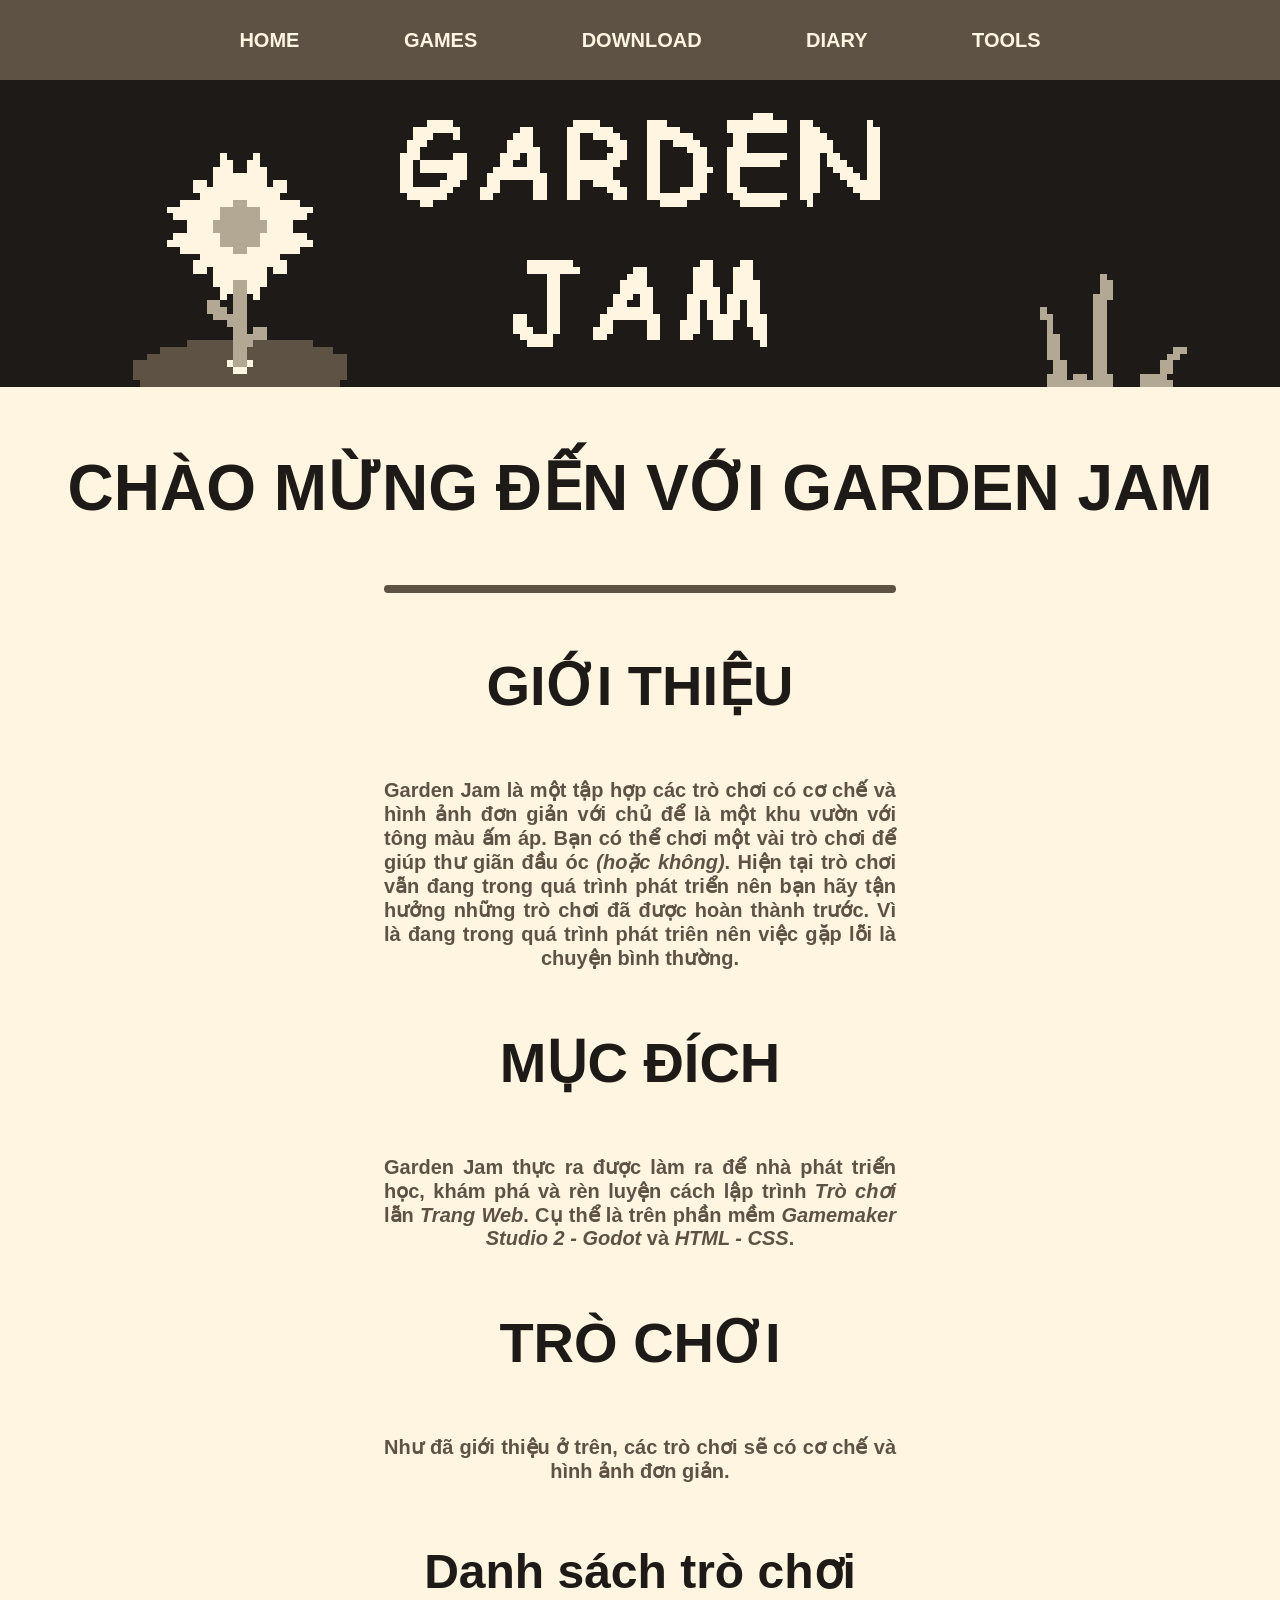
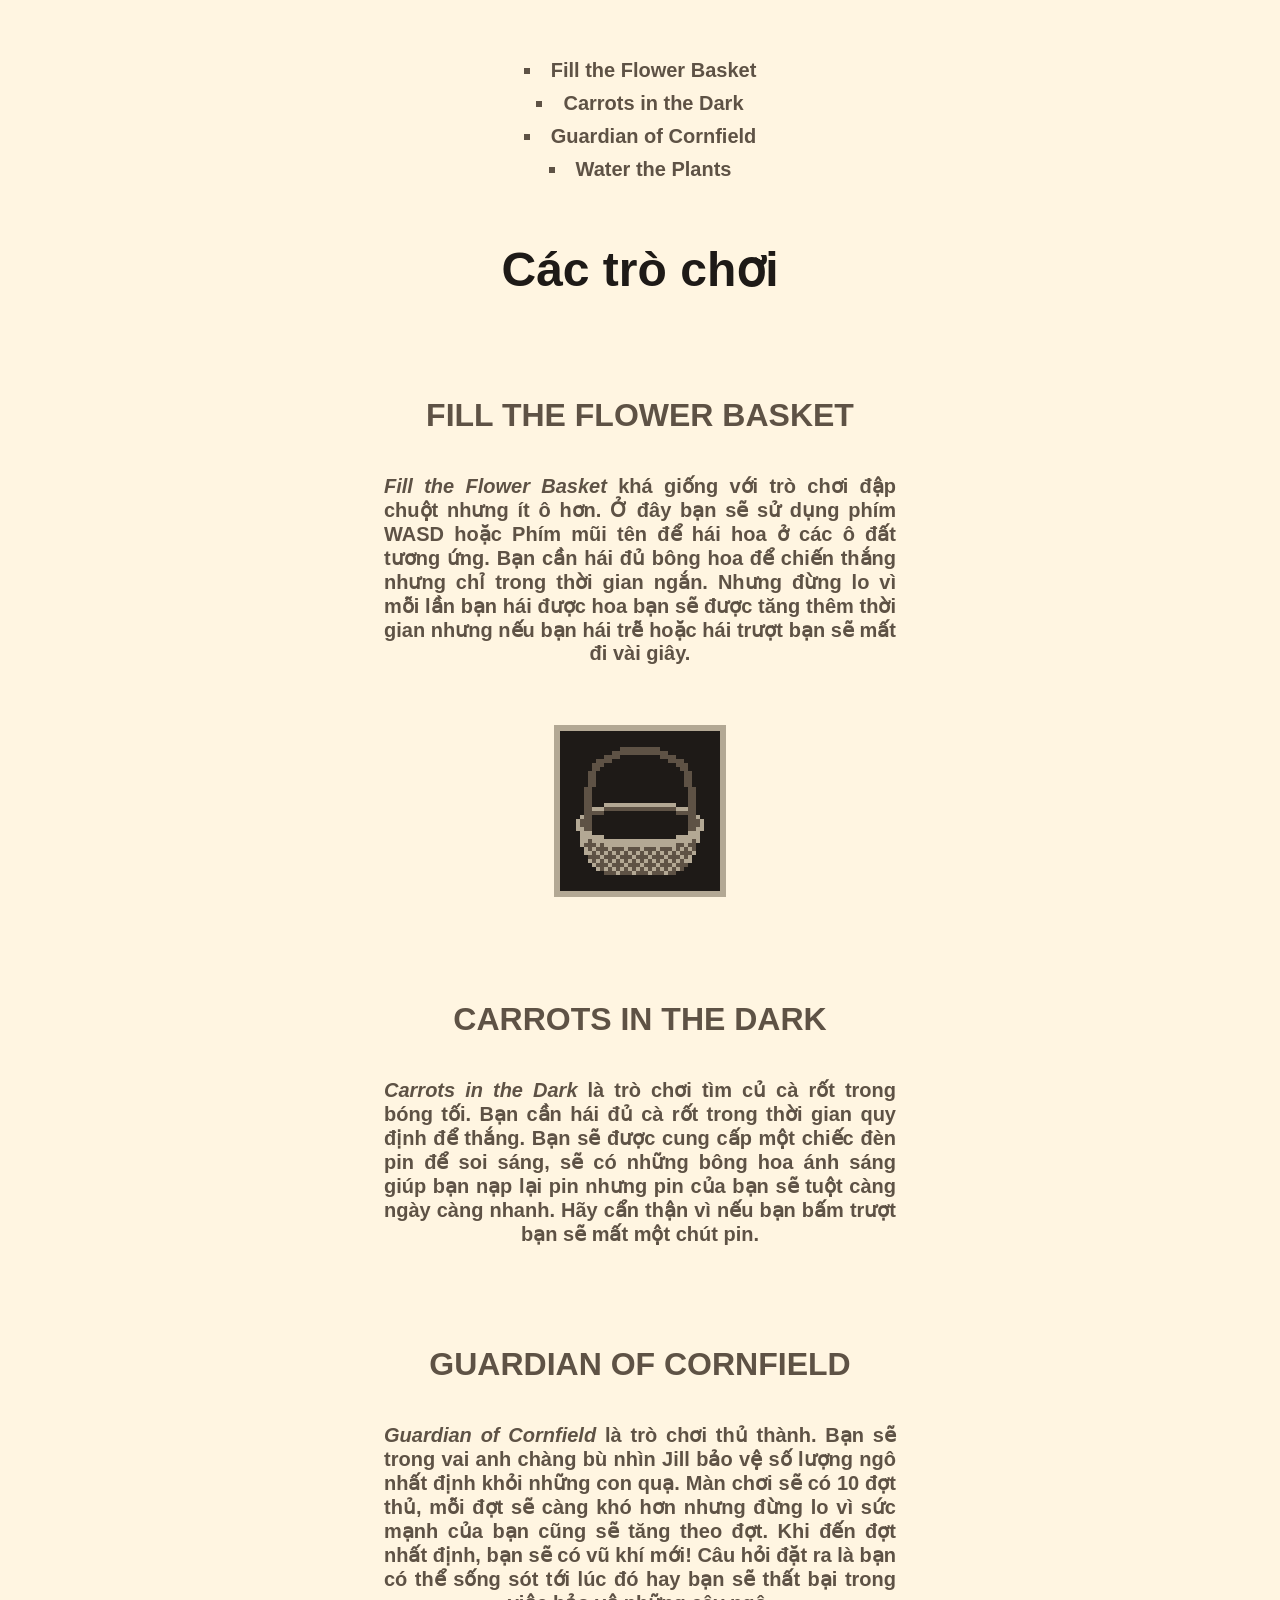
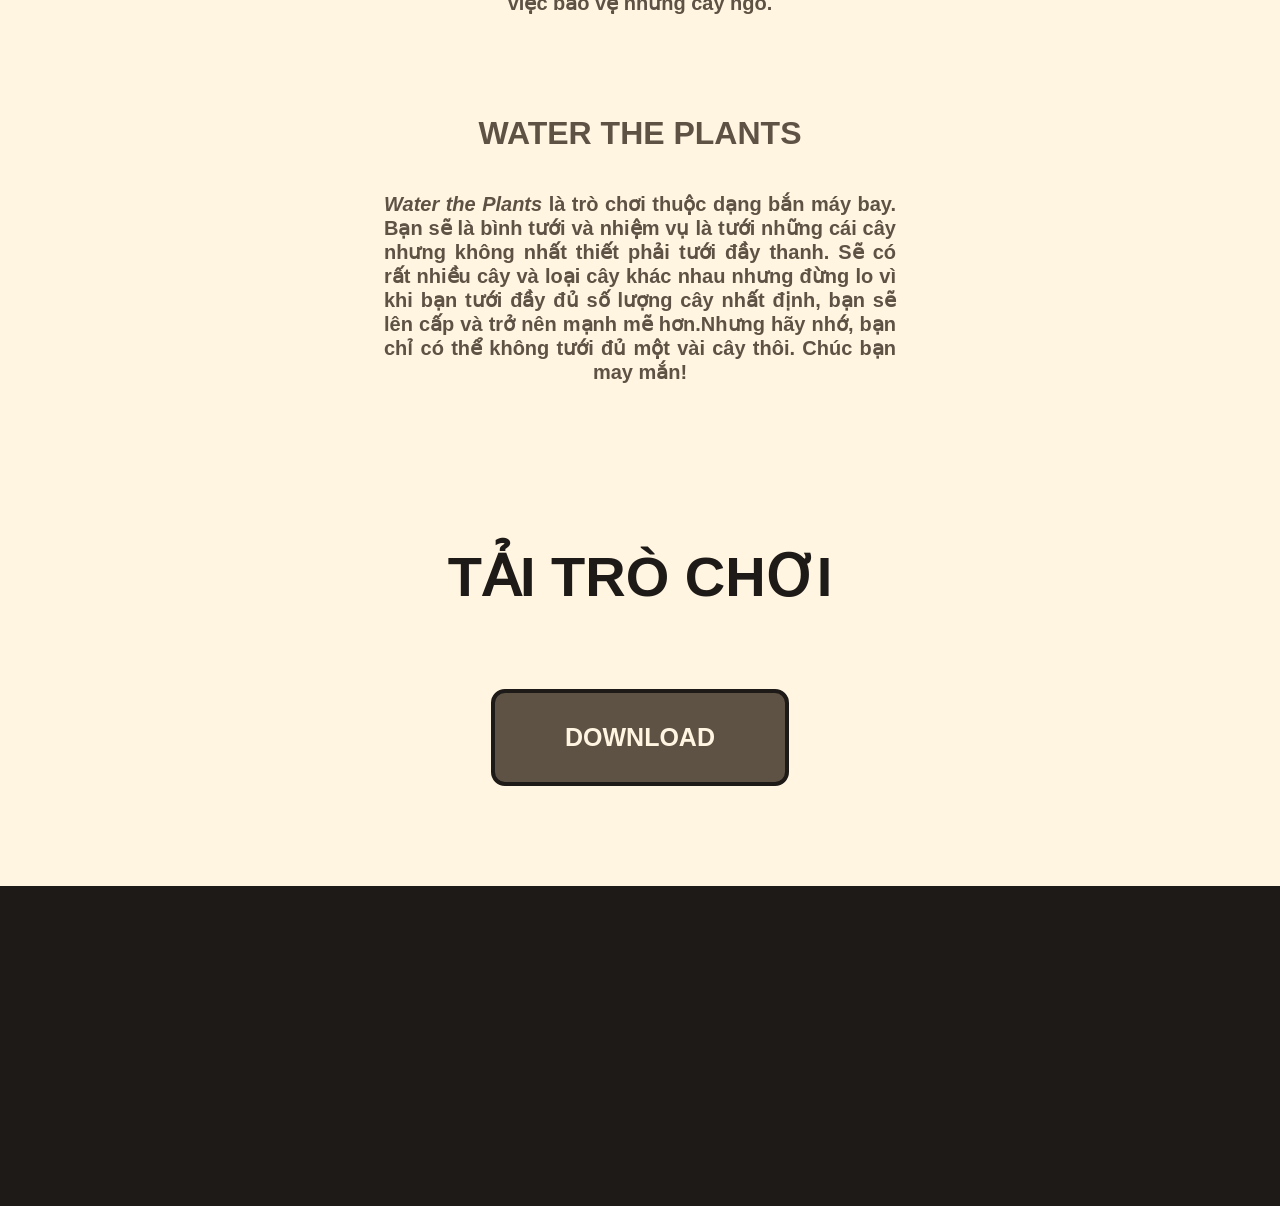
<file: index.html>
<!DOCTYPE html>
<html lang="en">
<head>
    <meta charset="UTF-8">
    <meta name="viewport" content="width=device-width, initial-scale=1.0">
    <title>Garden Jam</title>
    <link rel="stylesheet" href="Style for all.css">

</head>
<body>
    <div id="Top-space">
        <div class="menu-container">
            <a href="#" class="menu-item">HOME</a>
            <a href="#game-info" class="menu-item">GAMES</a>
            <a href="#download" class="menu-item">DOWNLOAD</a>
            <a href="Dev Diary.html" class="menu-item">DIARY</a>
            <a href="Tool Shed.html" class="menu-item">TOOLS</a>
        </div>
    </div>

    <img id="Title" src="res/pic/Title.png">
    <!-- Chào mừng -->
    <h1>CHÀO MỪNG ĐẾN VỚI GARDEN JAM</h1>
    <hr class="line">

    <!-- Giới thiệu -->
    <section>
    <h2>GIỚI THIỆU</h2>
    <p>Garden Jam là một tập hợp các trò chơi có cơ chế và hình ảnh đơn giản với chủ để là một khu vườn với tông màu ấm áp. Bạn có thể
     chơi một vài trò chơi để giúp thư giãn đầu óc <em>(hoặc không)</em>. Hiện tại trò chơi vẫn đang trong quá trình phát triển nên bạn hãy
     tận hưởng những trò chơi đã được hoàn thành trước. Vì là đang trong quá trình phát triên nên việc gặp lỗi là chuyện bình thường.</p>

    </section>
    
    <!-- Mục đích -->
    <section>
    <h2>MỤC ĐÍCH</h2>
    <p>Garden Jam thực ra được làm ra để nhà phát triển học, khám phá và rèn luyện cách lập trình <em>Trò chơi</em> lẫn <em>Trang Web</em>. Cụ thể là trên
     phần mềm <em>Gamemaker Studio 2 - Godot</em> và <em>HTML - CSS</em>.</p>

    </section>
    
    <!-- Trò chơi -->
    <section>
    <h2 id="game-info">TRÒ CHƠI</h2>
    <p>Như đã giới thiệu ở trên, các trò chơi sẽ có cơ chế và hình ảnh đơn giản.</p>

    <h3>Danh sách trò chơi</h3>
    <ul class="list">
        <li><a class="link" href="#fill-the-flower-basket">Fill the Flower Basket</a></li>
        <li><a class="link" href="#carrots-in-the-dark">Carrots in the Dark</a></li>
        <li><a class="link" href="#guardian-of-cornfield">Guardian of Cornfield</a></li>
        <li><a class="link" href="#water-the-plants">Water the Plants</a></li>
    </ul>

    </section>


    <h3>Các trò chơi</h3>
    <!-- Fill the flower basket -->
    <section>
    <h4 id="fill-the-flower-basket">FILL THE FLOWER BASKET</h4>
    <p><em>Fill the Flower Basket</em> khá giống với trò chơi đập chuột nhưng ít ô hơn. Ở đây bạn sẽ sử dụng phím WASD hoặc Phím mũi tên để hái hoa
     ở các ô đất tương ứng. Bạn cần hái đủ bông hoa để chiến thắng nhưng chỉ trong thời gian ngắn. Nhưng đừng lo vì mỗi lần bạn hái
     được hoa bạn sẽ được tăng thêm thời gian nhưng nếu bạn hái trễ hoặc hái trượt bạn sẽ mất đi vài giây.</p>
    
     <img src="res/gif/Flower basket.gif" style="margin-top: 30px; border: 6px solid #B3A894;">
    </section>

    <!-- Carrots in the dark -->
    <section>
     <h4 id="carrots-in-the-dark">CARROTS IN THE DARK</h4>
     <p><em>Carrots in the Dark</em> là trò chơi tìm củ cà rốt trong bóng tối. Bạn cần hái đủ cà rốt trong thời gian quy định để thắng.
     Bạn sẽ được cung cấp một chiếc đèn pin để soi sáng, sẽ có những bông hoa ánh sáng giúp bạn nạp lại pin nhưng pin của bạn sẽ tuột càng ngày càng nhanh.
     Hãy cẩn thận vì nếu bạn bấm trượt bạn sẽ mất một chút pin.</p>

    </section>

    <!-- Guardian of Cornfield -->
    <section>
     <h4 id="guardian-of-cornfield">GUARDIAN OF CORNFIELD</h4>
     <p><em>Guardian of Cornfield</em> là trò chơi thủ thành. Bạn sẽ trong vai anh chàng bù nhìn Jill bảo vệ số lượng ngô nhất định khỏi những con quạ.
     Màn chơi sẽ có 10 đợt thủ, mỗi đợt sẽ càng khó hơn nhưng đừng lo vì sức mạnh của bạn cũng sẽ tăng theo đợt. Khi đến đợt nhất định, bạn sẽ có vũ khí mới!
     Câu hỏi đặt ra là bạn có thể sống sót tới lúc đó hay bạn sẽ thất bại trong việc bảo vệ những cây ngô.</p>

    </section>

    <!-- Water the Plants -->
    <section>
     <h4 id="water-the-plants">WATER THE PLANTS</h4>
     <p><em>Water the Plants</em> là trò chơi thuộc dạng bắn máy bay. Bạn sẽ là bình tưới và nhiệm vụ là tưới những cái cây nhưng không nhất thiết phải
     tưới đầy thanh. Sẽ có rất nhiều cây và loại cây khác nhau nhưng đừng lo vì khi bạn tưới đầy đủ số lượng cây nhất định, bạn sẽ lên cấp và trở nên 
    mạnh mẽ hơn.Nhưng hãy nhớ, bạn chỉ có thể không tưới đủ một vài cây thôi. Chúc bạn may mắn!</p>

    </section>


    

    <!-- Tải game -->
    <section>
    <h2 id="download">TẢI TRÒ CHƠI</h2>

    <a href="res/dow/Game Jams.rar" class="download" download>DOWNLOAD</a>
    </section>

    <div id="Bottom-space">
        
    </div>

</body>
</html>
</file>
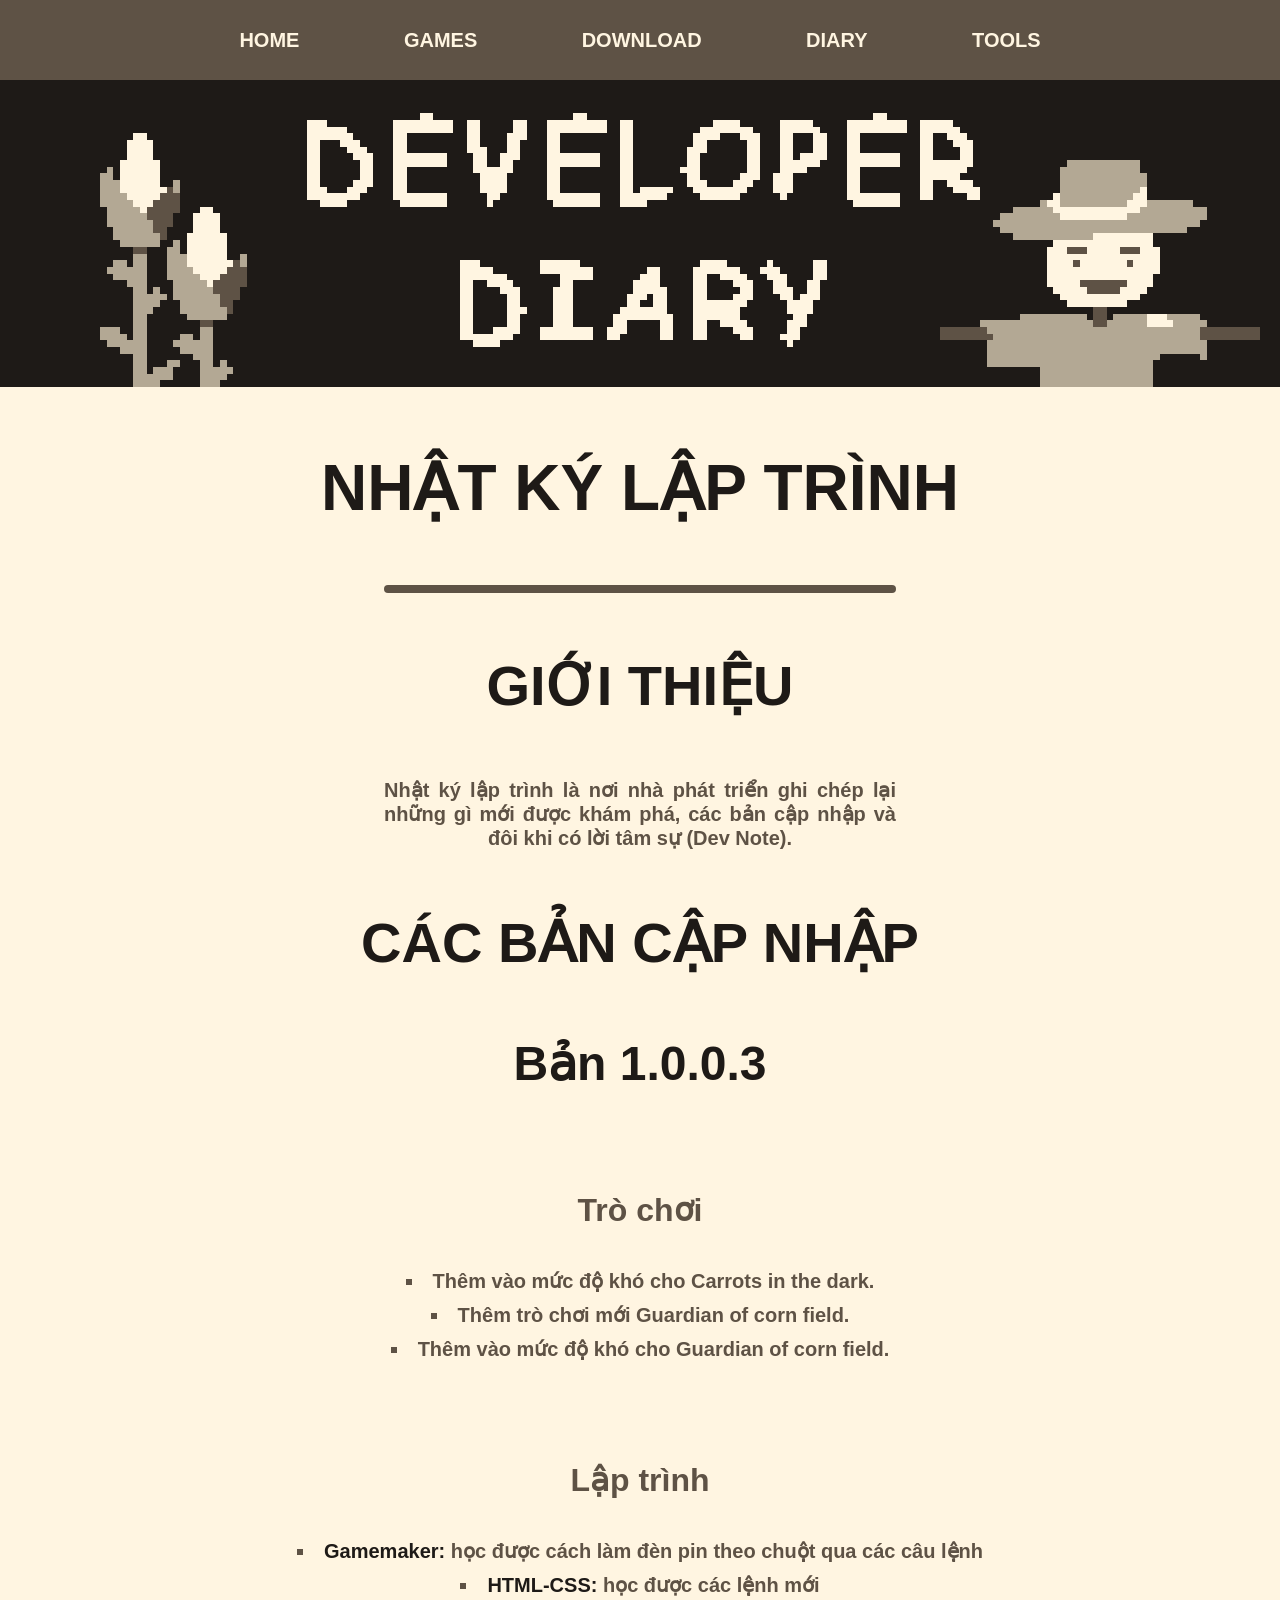
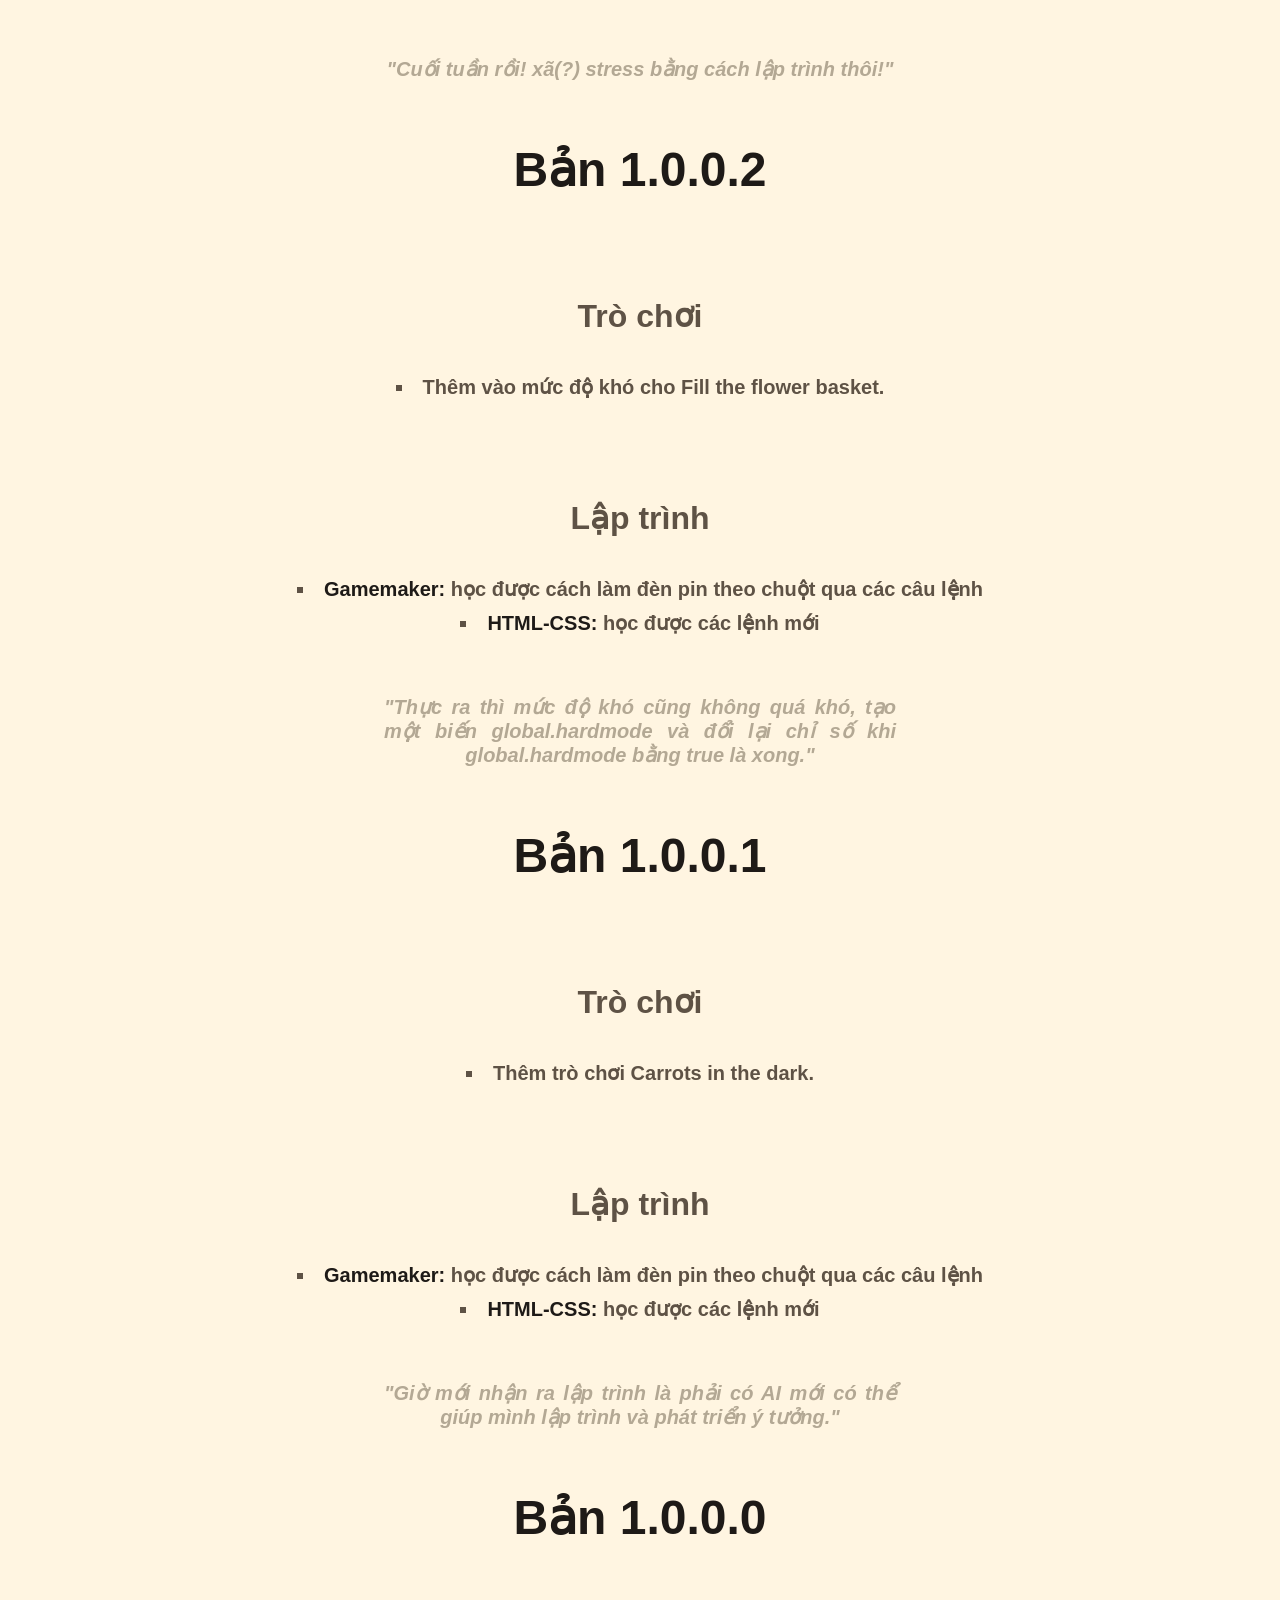
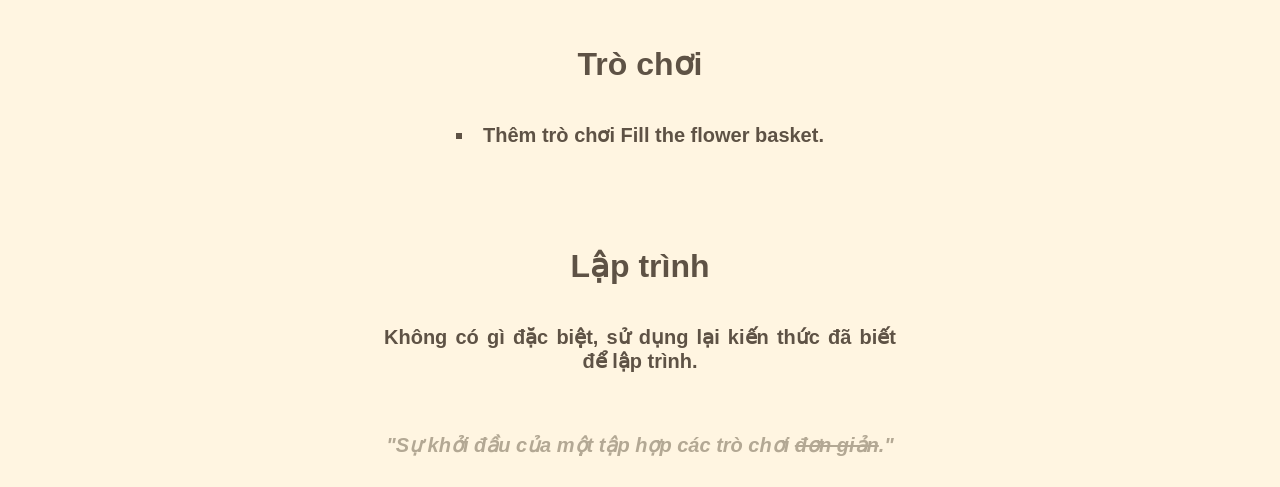
<file: Dev Diary.html>
<!DOCTYPE html>
<html lang="en">
<head>
    <meta charset="UTF-8">
    <meta name="viewport" content="width=device-width, initial-scale=1.0">
    <title>Document</title>
    <link rel="stylesheet" href="Style for all.css">

</head>
<body>
     <div id="Top-space">
        <div class="menu-container">
            <a href="index.html" class="menu-item">HOME</a>
            <a href="index.html.#game-info" class="menu-item">GAMES</a>
            <a href="index.html.#download" class="menu-item">DOWNLOAD</a>
            <a href="#" class="menu-item">DIARY</a>
            <a href="Tool Shed.html" class="menu-item">TOOLS</a>
        </div>
    </div>

    <img id="Title" src="res/pic/DiaryTitle.png">
    <!-- Chào mừng -->
    <h1>NHẬT KÝ LẬP TRÌNH</h1>
    <hr class="line">

    <!-- Giới thiệu -->
    <section>
    <h2>GIỚI THIỆU</h2>
    <p>Nhật ký lập trình là nơi nhà phát triển ghi chép lại những gì mới được khám phá, các bản cập nhập và đôi khi có lời tâm sự (Dev Note).</p>

    </section>

    <section>
        <h2>CÁC BẢN CẬP NHẬP</h2>
        
        <section>
            <h3>Bản 1.0.0.3</h3>
            <h4>Trò chơi</h4>
            <ul class="list">
                <li>Thêm vào mức độ khó cho Carrots in the dark.</li>
                <li>Thêm trò chơi mới Guardian of corn field.</li>
                <li>Thêm vào mức độ khó cho Guardian of corn field.</li>
            </ul>

            <h4>Lập trình</h4>
            <ul class="list">
                <li><a class="highlight">Gamemaker: </a>học được cách làm đèn pin theo chuột qua các câu lệnh </li>
                <li><a class="highlight">HTML-CSS: </a>học được các lệnh mới</li>
            </ul>

            <p class="Dev-note">"Cuối tuần rồi! xã(?) stress bằng cách lập trình thôi!"</p>
        </section>

        <section>
            <h3>Bản 1.0.0.2</h3>
            <h4>Trò chơi</h4>
            <ul class="list"><li>Thêm vào mức độ khó cho Fill the flower basket.</ul></li>

            <h4>Lập trình</h4>
            <ul class="list">
                <li><a class="highlight">Gamemaker: </a>học được cách làm đèn pin theo chuột qua các câu lệnh </li>
                <li><a class="highlight">HTML-CSS: </a>học được các lệnh mới</li>
            </ul>

            <p class="Dev-note">"Thực ra thì mức độ khó cũng không quá khó, tạo một biến global.hardmode và đổi lại chỉ số khi global.hardmode bằng true là xong."</p>
        </section>

        <section>
            <h3>Bản 1.0.0.1</h3>
            <h4>Trò chơi</h4>
            <ul class="list"><li>Thêm trò chơi Carrots in the dark.</li></ul>
            <h4>Lập trình</h4>
            <ul class="list">
                <li><a class="highlight">Gamemaker: </a>học được cách làm đèn pin theo chuột qua các câu lệnh </li>
                <li><a class="highlight">HTML-CSS: </a>học được các lệnh mới</li>
            </ul>

            <p class="Dev-note">"Giờ mới nhận ra lập trình là phải có AI mới có thể giúp mình lập trình và phát triển ý tưởng."</p>
        </section>        

        <section>
            <h3>Bản 1.0.0.0</h3>
            <h4>Trò chơi</h4>
            <ul class="list"><li>Thêm trò chơi Fill the flower basket.</li></ul>
            <h4>Lập trình</h4>
            <p>Không có gì đặc biệt, sử dụng lại kiến thức đã biết để lập trình.</p>

            <p class="Dev-note">"Sự khởi đầu của một tập hợp các trò chơi <del>đơn giản</del>."</p>
        </section>

    </section>
   
</body>
</html>
</file>
<file: Style for all.css>
body{
    background-color: #FFF5E1;
    margin: 0;
    padding-top: 80px;
    color: #5E5245;
    text-align: center;
    font-family: sans-serif;

}


#Title{
    /* Tải ảnh ở dạng pixel */
    image-rendering: pixelated;
    
    max-width: 100%;
    height: auto;

}

#Top-space{
    width: 100%;
    height: 80px;
    background-color: #5E5245;
    display: flex;
    position: fixed;
    top: 0;
    left: 0;
    z-index: 100;
    justify-content: center;
    align-items: center;

}

#Bottom-space{
    display: block;
    margin: 100px 0 0 0;
    background-color: #1E1A17;
    padding: 160px;

}

.menu-item {
    color: #FFF5E1;
    text-decoration: none;   
    font-weight: bold;

    /* Khoảng cách giữa các nút */
    margin: 0 50px;

    font-size: 20px;
    transition: 0.3s;
    display: inline-block;
}
.menu-item:hover {
    color: #B3A894;
    transform: scale(1.1);

}

#download{
    margin: 160px 0 80px 0;

}

.download{
    display: inline-block;
    padding: 30px 70px;
    background-color: #5E5245;
    border: 4px solid #1E1A17;
    border-radius: 14px;
    text-decoration: none;
    color: #FFF5E1;
    font-size: 25px;
    font-weight: bolder;
    transition: 0.4s;
    

}

.download:hover{
    color: #1E1A17;
    background-color: #D9D0B9;

}



        h1{color: #1E1A17; font-size: 400%; margin: 60px 0 60px 0;}
        h2{color: #1E1A17; font-size: 350%; margin: 60px 0 60px 0;}
        h3{color: #1E1A17; font-size: 300%; margin: 60px 0 60px 0;}
        h4{color: #5E5245; font-size: 200%; margin: 100px 0 40px 0;}
        p{
            font-size: 20px;
            font-weight: bolder;
            margin: 0 30% 30px 30%;
            text-align: justify;
            text-align-last: center;

        }

        
        
        .line{
            width: 40%;
            height: 8px;
            background-color: #5E5245;
            border: none;
            border-radius: 4px;
            margin: 30px auto;
        }

        .Dev-note{
            font-style: italic;
            color: #B3A894;
            margin: 60px 30% 30px 30%;

        }

        .highlight{
            color: #1E1A17;
            text-align: justify;
            text-align-last: center;
            
        }



        /* Trang trí danh sách */
        .list{
            font-size: 24px;
            font-weight: bolder;
            list-style-position: inside;
            padding: 0;

        }

        li{
            list-style-type: square;
            margin: 10px 0 0 0;
            font-size: 20px;
        }



        /* Trang trí đường liên kết */
        .link {
            /* Xóa gạch chân */
            text-decoration: none;
        }

        .link:link{
            color: #5E5245;
        
        }

        .link:visited{
            color: #5E5245;
        }

        .link:hover{
            color: #B3A894;
        }

        [id] {
            /* Khoảng cách từ đỉnh màn hình xuống phần tử khi nhảy link */
            /* Bạn có thể điều chỉnh con số 30vh (30% chiều cao màn hình) để nó nằm đúng giữa ý bạn */
            scroll-margin-top: 35vh; 
        }





        .garden-jam-palette {
            max-width: 850px;
            margin: 40px auto;
            padding: 25px;
            background-color: #ffffff;
            border-radius: 12px;
            box-shadow: 0 5px 20px rgba(0,0,0,0.08);
            font-family: 'Segoe UI', Arial, sans-serif;
        }

        .palette-header {
            text-align: center;
            border-bottom: 3px solid #5E5245;
            margin-bottom: 20px;
            padding-bottom: 10px;
            font-size: 10px;
        }
        
        .table-color {
            width: 100%;
            border-collapse: collapse;
        }

        .table-color th, .table-color td {
            padding: 10px 0 10px 0;
            text-align: center;
            border-bottom: 2px solid #f0f0f0;
        }

        .table-color th {
            color: #5E5245;
            font-size: 0.8rem;
            letter-spacing: 1px;
            text-transform: uppercase;
        }

        .group-header {
            font-weight: bold;
            color: #5E5245;
            font-size: 20px;
            text-align: left;
        }

        /* Ô hiển thị màu sắc dạng hình tròn cho đẹp */
        td:first-child {
            width: 40px;
            padding-left: 30px;
            border-radius: 4px;
        }

        code.code {
            background-color: #f0f0f0f0;
            padding: 4px 8px;
            border-radius: 5px;
            color: #CD5C5C;
            font-family: 'Courier New', Courier, monospace;
        }

        code.code2 {
            background-color: #f0f0f0f0;
            padding: 4px 8px;
            border-radius: 5px;
            color: #6D8299;
            font-family: 'Courier New', Courier, monospace;
        }



/* --- CALCULATOR CONTAINER --- */
.garden-calculator {
    background-color: #5E5245;
    width: 340px; /* Tăng nhẹ chiều rộng để khớp 5 cột */
    padding: 20px;
    border-radius: 18px;
    margin: 50px auto;
    box-shadow: 0 10px 20px rgba(0,0,0,0.2);
}

.brand-name {
        color: #FFF5E1;
        font-size: 1.2rem;
        margin-bottom: 15px;
        letter-spacing: 2px;
        font-weight: bolder;
        font-family: cursive;
}

.calc-buttons {
    display: grid;
    grid-template-columns: repeat(5, 1fr); /* 5 cột bằng nhau */
    gap: 10px;
}

/* --- BUTTON STYLES (Nhóm lại) --- */
.btn {
    border: none;
    padding: 16px 5px;
    border-radius: 8px;
    font-size: 1.3rem;
    font-weight: bolder;
    cursor: pointer;
    transition: 0.2s;
    background-color: #D9D0B9; /* Màu nền nút mặc định */
    font-family: cursive;
}

/* Các nút số nổi bật hơn */
.btn.num { background-color: #FFF5E1; }

/* Hiệu ứng tương tác */
.btn:hover {filter: brightness(1.1); transform: translateY(-2px); }
.btn:active {background-color: #B3A894 !important; transform: translateY(0); }
.btn-zero {grid-column: span 2; /* Chiếm diện tích của 2 cột */}

/* --- SCREEN STYLE --- */
.calc-screen {
    background-color: #D9D0B9;
    height: 90px;
    border-radius: 10px;
    margin-bottom: 15px;
    padding: 10px;
    display: flex;
    flex-direction: column;
    justify-content: space-between;
    font-family: 'Courier New', monospace;
}

#display-input { font-size: 1.5rem; font-weight: bold; text-align: left; color: #1E1A17;}
#display-result { font-size: 2rem; font-weight: bold; text-align: right; color: #1E1A17;}
</file>
